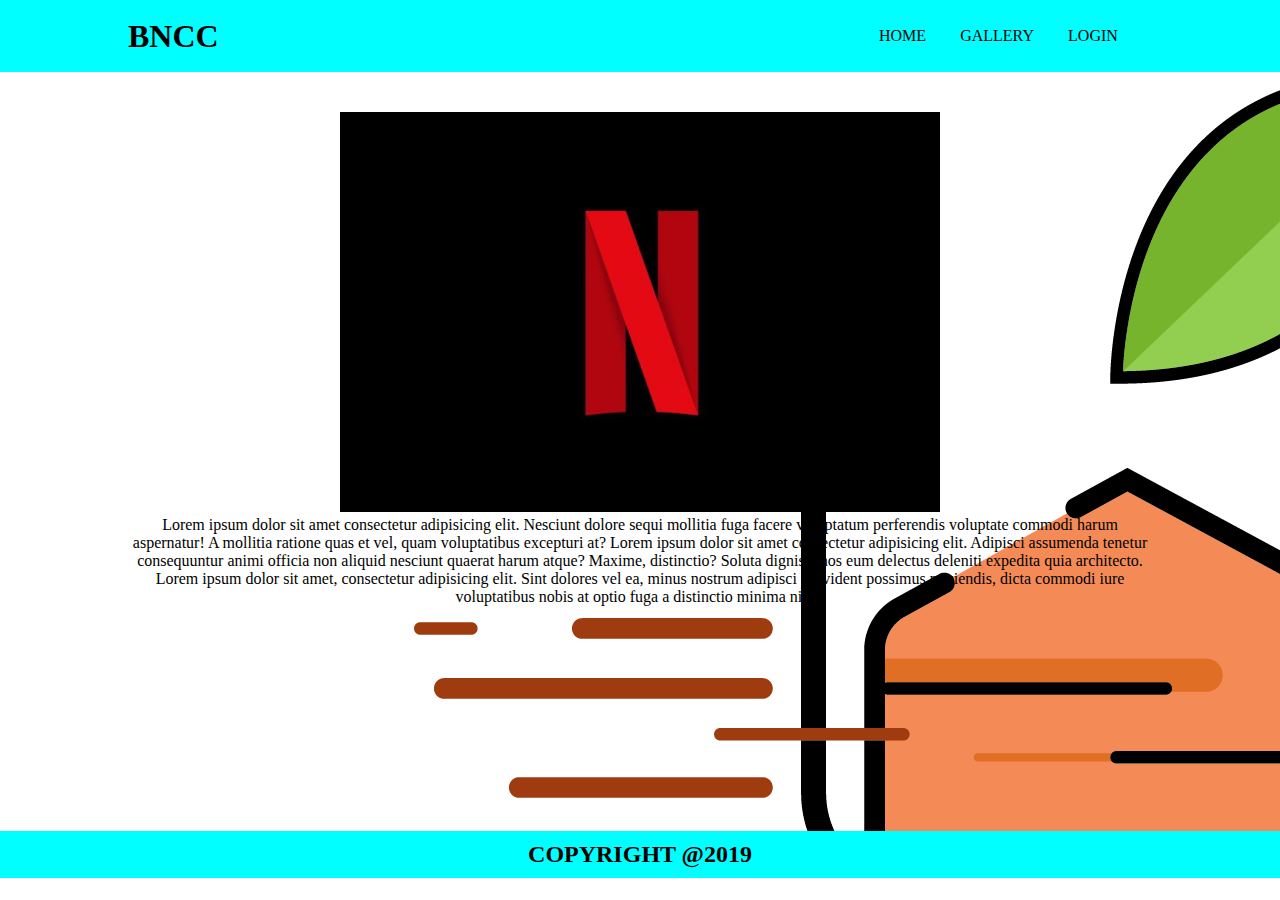
<file: Pert3/index.html>
<!DOCTYPE html>
<html>
    <head>
        <link rel="stylesheet" href="style.css">
        <title>Pertemuan 3</title>
    </head>
    <body>
        <div class="wrapper">
            <div class="navbar">
                <a class="logo" href="index.html"><h1>BNCC</h1></a>
                <ul class="nav-links">
                    <li>
                        <a href="index.html">home</a>
                    </li>
                    <li>
                        <a href="gallery.html">gallery</a>
                    </li>
                    <li>
                        <a href="login.html">login</a>
                    </li>
                </ul>
            </div>

            <div class="content">
                <div class="main-content">
                    <img src="netflix.jpg" alt="">
                    <p>Lorem ipsum dolor sit amet consectetur adipisicing elit. Nesciunt dolore
                        sequi mollitia fuga facere voluptatum perferendis voluptate commodi harum
                        aspernatur! A mollitia ratione quas et vel, quam voluptatibus excepturi at?
                        Lorem ipsum dolor sit amet consectetur adipisicing elit. Adipisci assumenda
                            tenetur consequuntur animi officia non aliquid nesciunt quaerat harum atque? Maxime, distinctio? Soluta dignissimos eum delectus deleniti
                        expedita quia architecto. Lorem ipsum dolor sit amet, consectetur adipisicing elit.
                        Sint dolores vel ea, minus nostrum adipisci provident possimus reiciendis, dicta commodi iure voluptatibus nobis at optio fuga a distinctio minima nihil!</p>
                </div>
            </div>

            <div class="footer">
                <h2>copyright @2019</h2>
            </div>
        </div>
    </body>
</html>
</file>
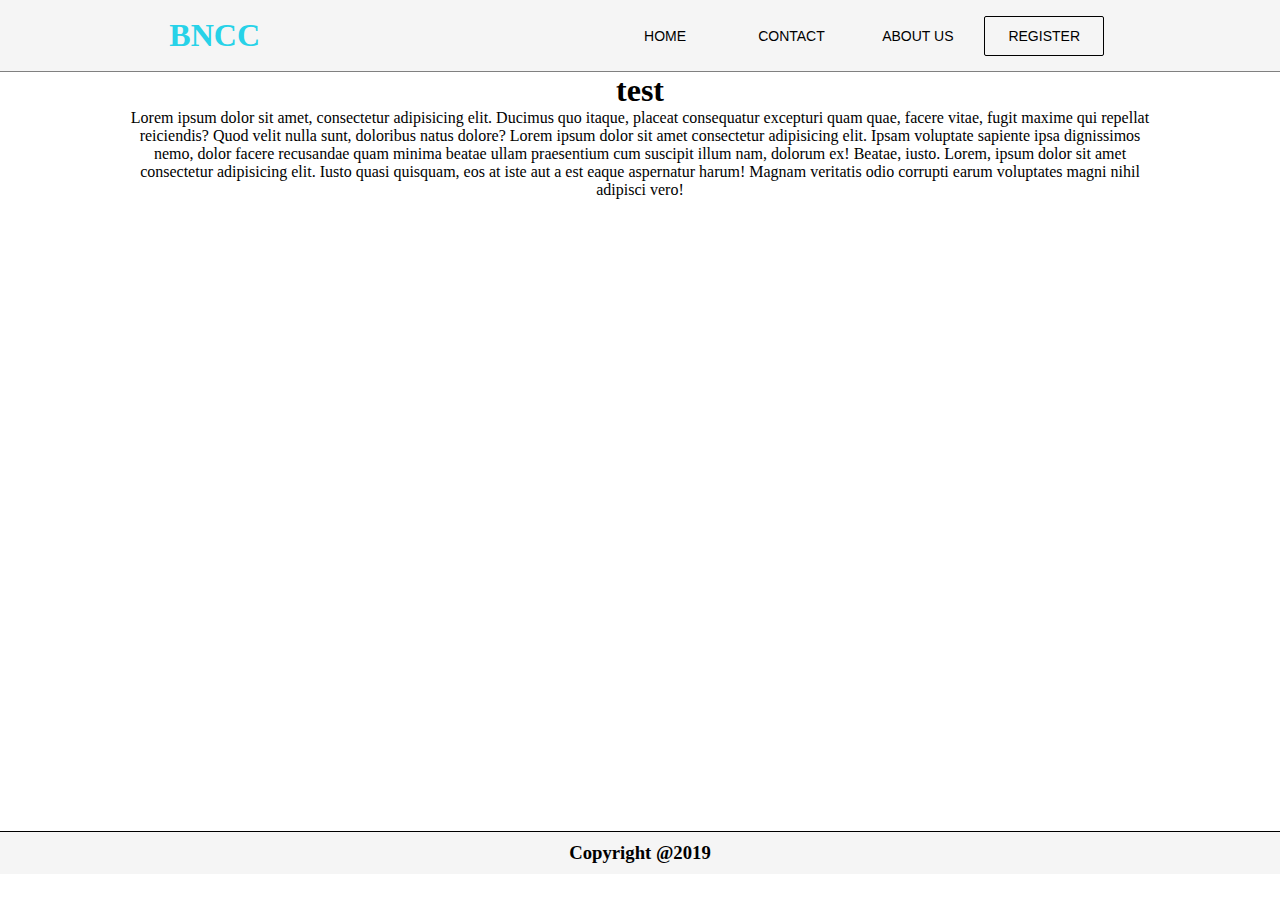
<file: Pertemuan 2/index.html>
<!DOCTYPE html>
<html lang="en">
<head>
    <meta charset="UTF-8">
    <meta name="viewport" content="width=device-width, initial-scale=1.0">
    <meta http-equiv="X-UA-Compatible" content="ie=edge">
    <link rel="stylesheet" href="style.css">
    <title>Belajar Display & Navbar</title>
</head>
<body>
    <div class="navbar">
            <a href="#">
                    <!-- <img class="logo" src="img/logo.png" alt="logo"> -->
                    <h1>BNCC</h1>
            </a>
            <ul class="nav-links">
                <li>
                    <a href="">Home</a>
                </li>
                <li>
                    <a href="">Contact</a>
                </li>
                <li>
                    <a href="">About Us</a>
                </li>
                <li class="register">
                    <a href="">Register</a>
                </li>
            </ul>
    </div>
    <!-- <hr> -->

    <div class="content">
        <h1>test</h1>
        <p>Lorem ipsum dolor sit amet, consectetur adipisicing elit. Ducimus quo itaque, placeat consequatur excepturi quam quae, facere vitae, fugit maxime qui repellat reiciendis? Quod velit nulla sunt, doloribus natus dolore? Lorem ipsum dolor sit amet consectetur adipisicing elit. Ipsam voluptate sapiente ipsa dignissimos nemo, dolor facere recusandae quam minima beatae ullam praesentium cum suscipit illum nam, dolorum ex! Beatae, iusto. Lorem, ipsum dolor sit amet consectetur adipisicing elit. Iusto quasi quisquam, eos at iste aut a est eaque aspernatur harum! Magnam veritatis odio corrupti earum voluptates magni nihil adipisci vero!</p>
    </div>

    <footer class="footer">
        <h3>Copyright @2019</h3>
    </footer>
    
</body>
</html>
</file>
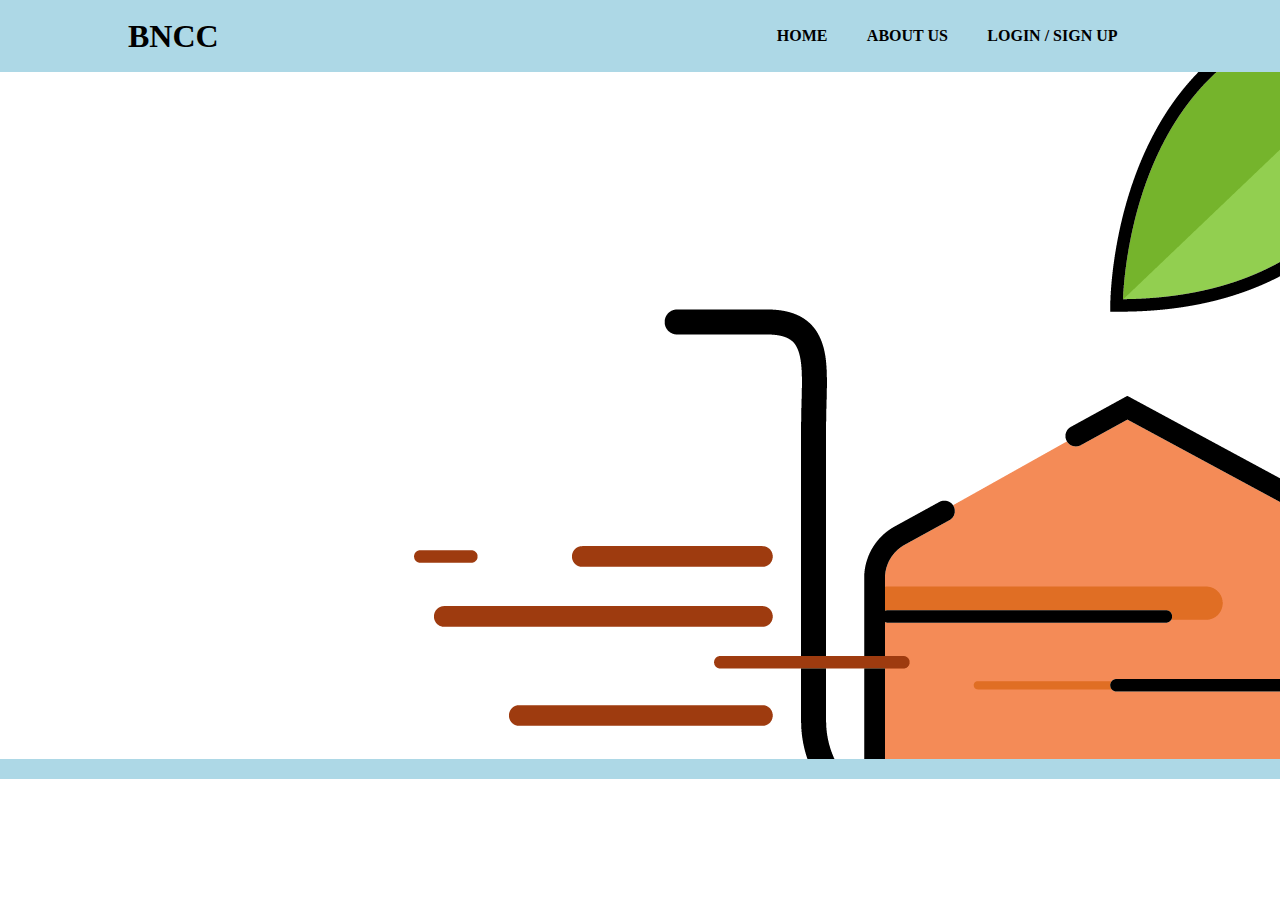
<file: Pertemuan 3/index.html>
<!DOCTYPE html>
<html lang="en">
<head>
    <meta charset="UTF-8">
    <meta name="viewport" content="width=device-width, initial-scale=1.0">
    <meta http-equiv="X-UA-Compatible" content="ie=edge">
    <link rel="stylesheet" href="style.css">
    <title>Document</title>
</head>
<body>
    <div class="wrapper">
        <div class="navbar">
            <a class="logo" href="">
                <h1>BNCC</h1>
            </a>
            <ul class="nav-links">
                <li><a href="">Home</a></li>
                <li><a href="">About Us</a></li>
                <li><a href="">Login / Sign Up</a></li>
            </ul>

        </div>
        <div class="content">

        </div>
        <div class="footer">

        </div>
    </div>
</body>
</html>
</file>
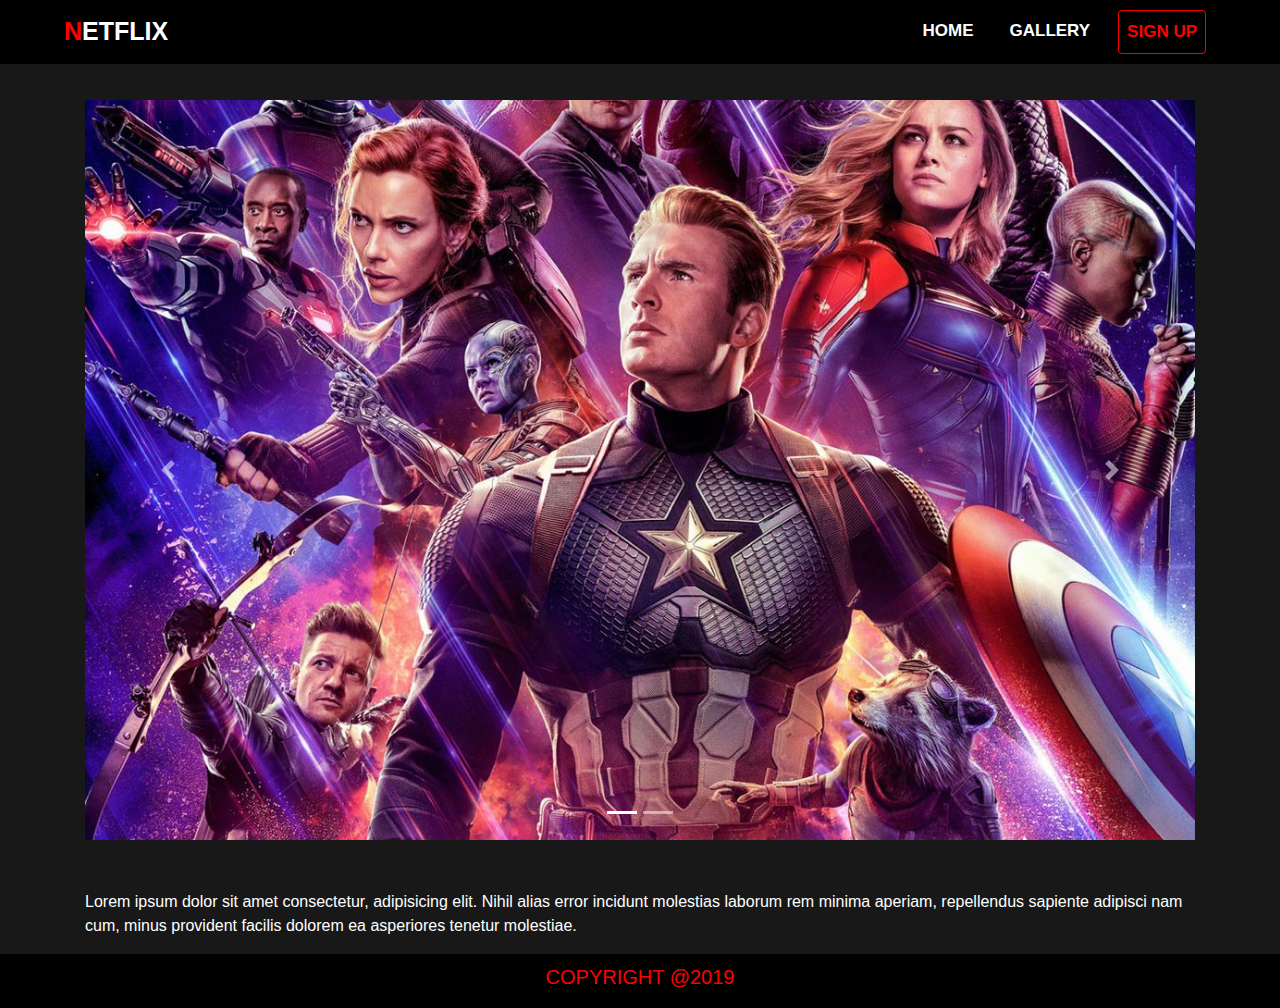
<file: Pertemuan 4/index.html>
<!doctype html>
<html lang="en">
<head>
    <!-- Required meta tags -->
    <meta charset="utf-8">
    <meta name="viewport" content="width=device-width, initial-scale=1, shrink-to-fit=no">

    <!-- Bootstrap CSS -->
    <link rel="stylesheet" href="css/bootstrap.min.css">
    <link rel="stylesheet" href="css/styles.css">

    <title>Netflix</title>
</head>
<body>
    <nav class="navbar navbar-expand-md navbar-dark bg-dark fixed-top">
        <a class="navbar-brand" href="index.html"> <span class="n">N</span>ETFLIX</a>
        <button class="navbar-toggler custom-toggler" type="button" data-toggle="collapse" data-target="#navbarNav" aria-controls="navbarNav" aria-expanded="false" aria-label="Toggle navigation">
            <span class="navbar-toggler-icon"></span>
        </button>
        <div class="collapse navbar-collapse" id="navbarNav">
            <ul class="navbar-nav ml-auto">
                <li class="nav-item">
                    <a class="nav-link" href="index.html">Home</a>
                </li>
                <li class="nav-item">
                    <a class="nav-link" href="gallery.html">Gallery</a>
                </li>
                <li class="nav-item signup">
                    <a class="nav-link signup" href="signup.html">Sign Up</a>
                </li>
            </ul>
        </div>
    </nav>

    <div class="container">
        <div class="row">
            <div class="col-lg-12 col-sm-12 ">
                <div class="content">
                    <div id="carouselExampleIndicators" class="carousel slide" data-ride="carousel">
                            <ol class="carousel-indicators">
                                <li data-target="#carouselExampleIndicators" data-slide-to="0" class="active"></li>
                                <li data-target="#carouselExampleIndicators" data-slide-to="1"></li>
                            </ol>
                            <div class="carousel-inner">
                                <div class="carousel-item active">
                                    <img class="d-block w-100" src="img/infinity-war.jpg" alt="First slide">
                                </div>
                                <div class="carousel-item">
                                    <img class="d-block w-100 h-100" src="img/endgame.jpg" alt="Second slide">
                                </div>
                            </div>
                            <a class="carousel-control-prev" href="#carouselExampleIndicators" role="button" data-slide="prev">
                                <span class="carousel-control-prev-icon" aria-hidden="true"></span>
                                <span class="sr-only">Previous</span>
                            </a>
                            <a class="carousel-control-next" href="#carouselExampleIndicators" role="button" data-slide="next">
                                <span class="carousel-control-next-icon" aria-hidden="true"></span>
                                <span class="sr-only">Next</span>
                            </a>
                    </div>
                </div>
                <p>Lorem ipsum dolor sit amet consectetur, adipisicing elit. Nihil alias error incidunt molestias laborum rem minima aperiam, repellendus sapiente adipisci nam cum, minus provident facilis dolorem ea asperiores tenetur molestiae.</p>
            </div>
        </div>
    </div>

    <footer class="footer position-sticky">
        <h5>copyright @2019</h5>
    </footer>

    <!-- Optional JavaScript -->
    <!-- jQuery first, then Popper.js, then Bootstrap JS -->
    <script src="js/jquery-3.4.1.min.js"></script>
    <script src="js/popper.min.js"></script>
    <script src="js/bootstrap.min.js"></script>
</body>
</html>
</file>
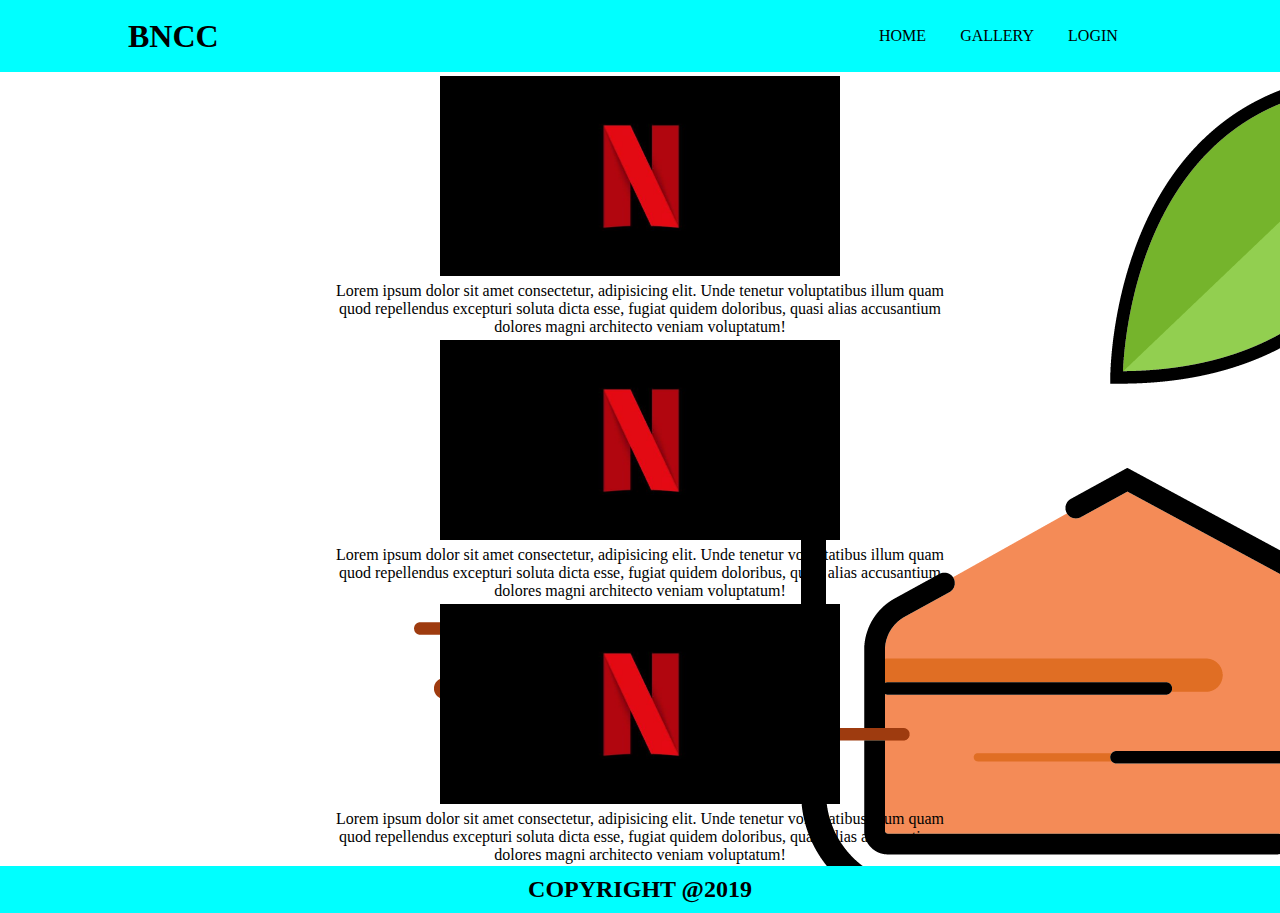
<file: Pert3/gallery.html>
<!DOCTYPE html>
<html>
    <head>
        <link rel="stylesheet" href="style.css">
        <title>Pertemuan 3</title>
    </head>
    <body>
        <div class="wrapper">
            <div class="navbar">
                <a class="logo" href="index.html"><h1>BNCC</h1></a>
                <ul class="nav-links">
                    <li>
                        <a href="index.html">home</a>
                    </li>
                    <li>
                        <a href="gallery.html">gallery</a>
                    </li>
                    <li>
                        <a href="login.html">login</a>
                    </li>
                </ul>
            </div>

            <div class="content">
                <div class="gallery-content">
                    <table>
                        <tr>
                            <tr>
                                <td>
                                    <img src="netflix.jpg" alt="">
                                </td>
                            </tr>
                            <tr>
                                <td>
                                    <p>Lorem ipsum dolor sit amet consectetur, adipisicing elit. Unde tenetur voluptatibus illum quam quod repellendus excepturi soluta dicta esse, fugiat quidem doloribus, quasi alias accusantium dolores magni architecto veniam voluptatum!</p>
                                </td>
                            </tr>
                        </tr>

                        <tr>
                            <tr>
                                <td>
                                    <img src="netflix.jpg" alt="">
                                </td>
                            </tr>
                            <tr>
                                <td>
                                    <p>Lorem ipsum dolor sit amet consectetur, adipisicing elit. Unde tenetur voluptatibus illum quam quod repellendus excepturi soluta dicta esse, fugiat quidem doloribus, quasi alias accusantium dolores magni architecto veniam voluptatum!</p>
                                </td>
                            </tr>
                        </tr>

                        <tr>
                            <tr>
                                <td>
                                    <img src="netflix.jpg" alt="">
                                </td>
                            </tr>
                            <tr>
                                <td>
                                    <p>Lorem ipsum dolor sit amet consectetur, adipisicing elit. Unde tenetur voluptatibus illum quam quod repellendus excepturi soluta dicta esse, fugiat quidem doloribus, quasi alias accusantium dolores magni architecto veniam voluptatum!</p>
                                </td>
                            </tr>
                        </tr>
                    </table>
                </div>
            </div>

            <div class="footer">
                <h2>copyright @2019</h2>
            </div>
        </div>
    </body>
</html>
</file>
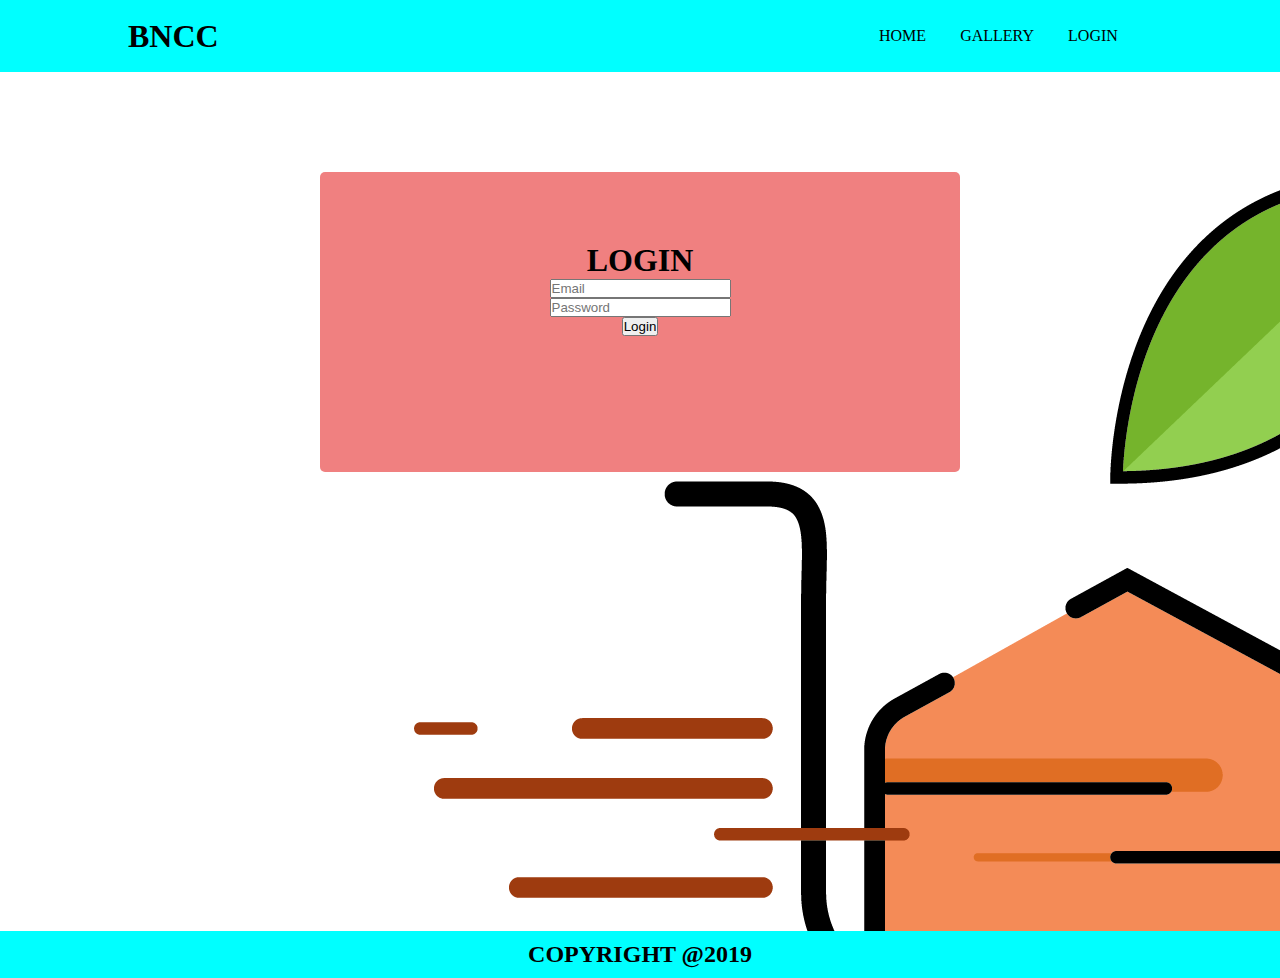
<file: Pert3/login.html>
<!DOCTYPE html>
<html>
    <head>
        <link rel="stylesheet" href="style.css">
        <title>Pertemuan 3</title>
    </head>
    <body>
        <div class="wrapper">
            <div class="navbar">
                <a class="logo" href="index.html"><h1>BNCC</h1></a>
                <ul class="nav-links">
                    <li>
                        <a href="index.html">home</a>
                    </li>
                    <li>
                        <a href="gallery.html">gallery</a>
                    </li>
                    <li>
                        <a href="login.html">login</a>
                    </li>
                </ul>
            </div>

            <div class="content">
                <div class="login-content">
                    <h1>LOGIN</h1>
                    <input type="text" placeholder="Email" class="loginInput"> <br>
                    <input type="password" placeholder="Password" class="loginInput"> <br>
                    <input type="submit" value="Login">
                </div>
            </div>

            <div class="footer">
                <h2>copyright @2019</h2>
            </div>
        </div>
    </body>
</html>
</file>
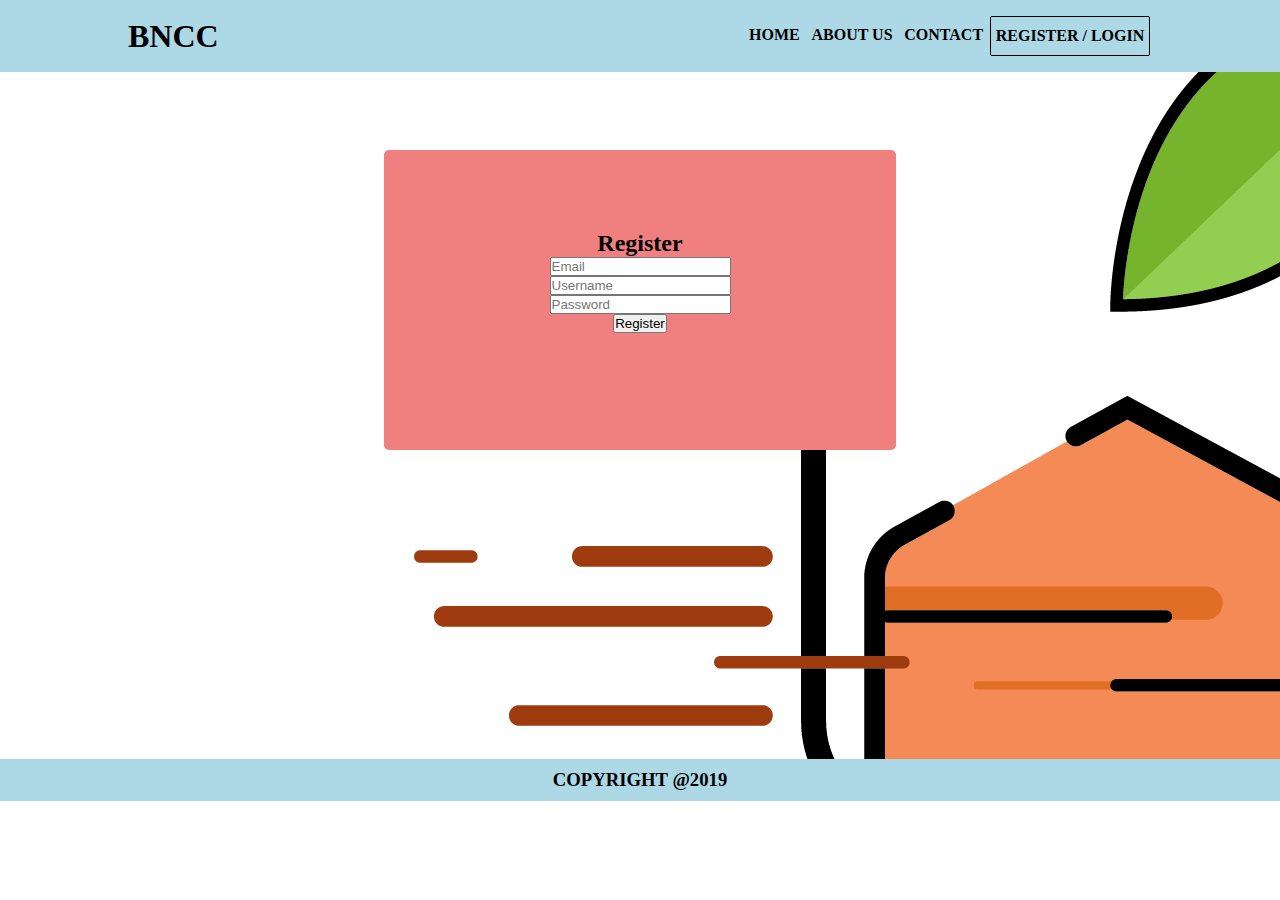
<file: Pertemuan 3/register.html>
<!DOCTYPE html>
<html lang="en">
<head>
    <meta charset="UTF-8">
    <meta name="viewport" content="width=device-width, initial-scale=1.0">
    <meta http-equiv="X-UA-Compatible" content="ie=edge">
    <link rel="stylesheet" href="style.css">
    <title>Pertemuan 3</title>
</head>
<body>
    <div class="navbar">
        <a class="logo" href=""><h1>BNCC</h1></a>
        <ul class="nav-links">
            <li><a href="">home</a></li>
            <li><a href="">about us</a></li>
            <li><a href="">contact</a></li>
            <li class="register"><a href="register.html">register / login</a></li>
        </ul>
    </div>

    <div class="content">
        <div class="registerContent">
            <h2>Register</h2>
            <input type="text" placeholder="Email" class="registerInput"> <br>
            <input type="text" placeholder="Username" class="registerInput"> <br>
            <input type="password" placeholder="Password" class="registerInput"> <br>
            <input type="submit" value="Register">
        </div>
    </div>

    <div class="footer">
        <h3>copyright @2019</h3>
    </div>
</body>
</html>
</file>
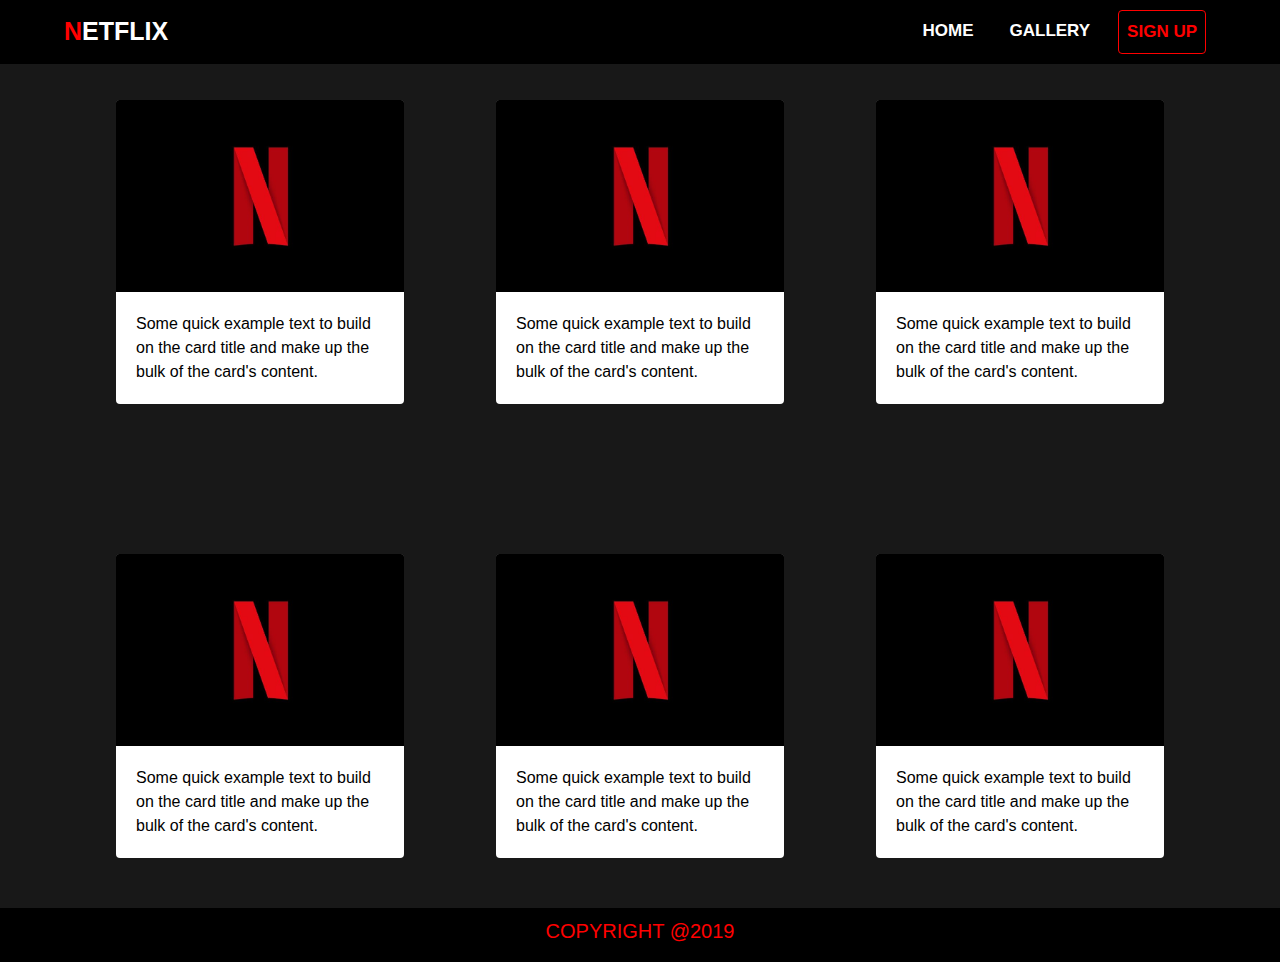
<file: Pertemuan 4/gallery.html>
<!doctype html>
<html lang="en">
<head>
    <!-- Required meta tags -->
    <meta charset="utf-8">
    <meta name="viewport" content="width=device-width, initial-scale=1, shrink-to-fit=no">

    <!-- Bootstrap CSS -->
    <link rel="stylesheet" href="css/bootstrap.min.css">
    <link rel="stylesheet" href="css/styles.css">

    <title>Gallery</title>
</head>
<body>
    <nav class="navbar navbar-expand-md navbar-dark bg-dark fixed-top">
        <a class="navbar-brand" href="index.html"> <span class="n">N</span>ETFLIX</a>
        <button class="navbar-toggler custom-toggler" type="button" data-toggle="collapse" data-target="#navbarNav" aria-controls="navbarNav" aria-expanded="false" aria-label="Toggle navigation">
            <span class="navbar-toggler-icon"></span>
        </button>
        <div class="collapse navbar-collapse" id="navbarNav">
            <ul class="navbar-nav ml-auto">
                <li class="nav-item">
                    <a class="nav-link" href="index.html">Home</a>
                </li>
                <li class="nav-item">
                    <a class="nav-link" href="gallery.html">Gallery</a>
                </li>
                <li class="nav-item signup">
                    <a class="nav-link signup" href="signup.html">Sign Up</a>
                </li>
            </ul>
        </div>
    </nav>

    <div class="container">
        <div class="row justify-content-center">
            <div class="col-lg-4 col-sm-12 ">
                <div class="content">
                    <div class="card" style="width: 18rem;">
                        <img src="img/netflix.jpg" class="card-img-top" alt="...">
                        <div class="card-body">
                            <p class="card-text">Some quick example text to build on the card title and make up the bulk of the card's content.</p>
                        </div>
                    </div>
                </div>
            </div>
            <div class="col-lg-4 col-sm-12 ">
                <div class="content">
                    <div class="card" style="width: 18rem;">
                        <img src="img/netflix.jpg" class="card-img-top" alt="...">
                        <div class="card-body">
                            <p class="card-text">Some quick example text to build on the card title and make up the bulk of the card's content.</p>
                        </div>
                    </div>
                </div>
            </div>
            <div class="col-lg-4 col-sm-12">
                <div class="content">
                    <div class="card" style="width: 18rem;">
                        <img src="img/netflix.jpg" class="card-img-top" alt="...">
                        <div class="card-body">
                            <p class="card-text">Some quick example text to build on the card title and make up the bulk of the card's content.</p>
                        </div>
                    </div>
                </div>
            </div>
            <div class="col-lg-4 col-sm-12 ">
                <div class="content">
                    <div class="card" style="width: 18rem;">
                        <img src="img/netflix.jpg" class="card-img-top" alt="...">
                        <div class="card-body">
                            <p class="card-text">Some quick example text to build on the card title and make up the bulk of the card's content.</p>
                        </div>
                    </div>
                </div>
            </div>
            <div class="col-lg-4 col-sm-12 ">
                <div class="content">
                    <div class="card" style="width: 18rem;">
                        <img src="img/netflix.jpg" class="card-img-top" alt="...">
                        <div class="card-body">
                            <p class="card-text">Some quick example text to build on the card title and make up the bulk of the card's content.</p>
                        </div>
                    </div>
                </div>
            </div>
            <div class="col-lg-4 col-sm-12 ">
                <div class="content">
                    <div class="card" style="width: 18rem;">
                        <img src="img/netflix.jpg" class="card-img-top" alt="...">
                        <div class="card-body">
                            <p class="card-text">Some quick example text to build on the card title and make up the bulk of the card's content.</p>
                        </div>
                    </div>
                </div>
            </div>
        </div>
    </div>

    <footer class="footer position-sticky">
        <h5>copyright @2019</h5>
    </footer>

    

    <!-- Optional JavaScript -->
    <!-- jQuery first, then Popper.js, then Bootstrap JS -->
    <script src="js/jquery-3.4.1.min.js"></script>
    <script src="js/popper.min.js"></script>
    <script src="js/bootstrap.min.js"></script>
</body>
</html>
</file>
<file: Pert3/style.css>
*{
    margin: 0;
    padding: 0;
    box-sizing: border-box;
}

/* FOR NAVBAR */
.navbar{
    display: flex;
    justify-content: space-between;
    background-color: aqua;
    width: 100%;
    padding: 0 10%;
    height: 8vh;
    align-items: center;
}

.logo{
    text-decoration: none;
    color: black;
}

.nav-links{
    display: flex;
    justify-content: space-evenly;
    width: 30%;
}

.nav-links li{
    list-style: none;
}

.nav-links li a{
    text-decoration: none;
    text-transform: uppercase;
    color: black;
}

/* FOR CONTENT */
.content{
    background-image: url("logo.png");
    min-height: 759px;
}

.main-content{
    /* background-color: lightblue; */
    margin: 0 10%;
    padding: 40px 0;
    text-align: center;
}

.main-content img{
    width: 600px;
    height: 400px;
}

.gallery-content{
    margin: auto;
    width: 50%;
    text-align: center;
}

.gallery-content img{
    width: 400px;
    height: 200px;
}

.login-content{
    background-color: lightcoral;
    width: 50%;
    height: 300px;
    padding: 70px 0;
    margin: 100px auto;
    text-align: center;
    border-radius: 5px;
}

/* FOR FOOTER */
.footer{
    text-align: center;
    background-color: aqua;
    padding: 10px 0;
    text-transform: uppercase;
}
</file>
<file: Pertemuan 2/style.css>
*{
    margin: 0px;
    padding: 0px;
    box-sizing: border-box;
}

/* FOR NAVBAR */
.navbar{
    /* width: 80%; */
    margin: auto;
    display: flex;
    justify-content: space-around;
    align-items: center;
    background-color: whitesmoke;
    border-bottom: 1px solid grey;
    height: 8vh;
}

.navbar a{
    text-decoration: none;
    color: #27d2e8;
}

.logo{
    height: 65px;
    width: 100px;
}

.nav-links{
    display: flex;
    /* background-color: red; */
    justify-content: space-evenly;
    width: 40%;
}

.nav-links li{
    list-style: none;
    /* background-color: red; */
    align-content: center;
    text-align: center;
    width: 120px;
    padding: 10px 0;
    /* border: 1px solid transparent; */
}

.nav-links .register{
    border: 1px solid  black;
    /* background-color: black; */
    border-radius: 2px;
}

.nav-links .register:hover{
    border: none;
    background-color: black;
    transition: 0.5s ease;
}

.nav-links li a{
    font-family: Helvetica, sans-serif;
    text-decoration: none;
    color: black;
    font-size: 14px;
    text-transform: uppercase;
    font-weight: 500;
    /* border: 1px solid transparent; */
}

.nav-links li a:hover{
    color: grey;
    transition: 0.5s ease;
}

.nav-links .register:hover a{
    color: white;
}

/* FOR CONTENT */
.content{
    /* background-color: red; */
    min-height: 759px;
    width: 80%;
    margin: auto;
    text-align: center;
}

/* FOR FOOTER */
.footer{
    border-top: 1px solid black;
    text-align: center;
    align-content: center;
    justify-content: center;
    background-color: whitesmoke;
    padding: 10px 0;
}
</file>
<file: Pertemuan 3/style.css>
*{
    margin: 0;
    padding: 0;
    box-sizing: border-box;
}

/* FOR NAVBAR */
.navbar{
    display: flex;
    justify-content: space-between;
    height: 8vh;
    background: lightblue;
    align-items: center;
    padding: 0 10%;
    margin: auto;
    width: 100%;
    position: fixed;
    z-index: 999;
}

.logo{
    text-decoration: none;
    color: black;
}

.logo:hover{
    transform: scale(1.1, 1.1);
    transition: 0.8s;
}

.nav-links{
    display: flex;
    justify-content: space-evenly;
    width: 40%;
}

.nav-links li{
    list-style: none;
    padding: 10px 5px;
    border: 1px transparent;
    /* background-color: lightcoral; */
}

.nav-links .register{
    border: 1px solid black;
    border-radius: 2px;
}

.nav-links .register:hover{
    border: 1px solid turquoise;
    background-color: turquoise;
    transition: 0.5s;
}

.nav-links .register:hover a:hover{
    color: red;
}

.nav-links li a{
    text-decoration: none;
    text-transform: uppercase;
    color: black;
    font-weight: 800;
    /* background-color: lightcoral; */
}

.nav-links li a:hover{
    color: turquoise;
    transition: 0.5s;
}


/* FOR CONTENT */
.content{
    margin: auto;
    background-image: url("logo.png");
    padding: 50px 10%;
    min-height: 759px;
    z-index: -1;
    /* background-color: lightcoral; */
}

.content img{
    height: 400px;
    width: 600px;
}

.gambar{
    display: flex;
    justify-content: center;
}

.registerContent{
    width: 50%;
    height: 300px;
    padding: 80px 0;
    background-color: lightcoral;
    margin: 100px auto;
    text-align: center;
    border-radius: 5px;
}

/* FOR FOOTER */
.footer{
    background: lightblue;
    padding: 10px 0;
    text-align: center;
}

.footer h3{
    text-transform: uppercase;
}
</file>
<file: Pertemuan 4/css/styles.css>
*{
    margin: 0;
    padding: 0;
    box-sizing: border-box;
}

body{
    background-color: #181818;
}

/* FOR NAVBAR */
.navbar{
    background-color: black !important;
    padding-left: 5%;
    padding-right: 5%;
}

.navbar-brand{
    font-weight: bold;
    color: white;
    font-size: 25px;
}

.n{
    color: red !important;
}

.navbar-brand:hover{
    color: red !important;
    transition: 0.5s;
}

.custom-toggler.navbar-toggler{
    border: none;
}

.navbar-toggler-icon{
    color: white;
}

.nav-item{
    margin-left: 10px;
    margin-right: 10px;
}

.nav-link{
    color: white !important;
    font-size: 17px;
    font-weight: bold;
    text-transform: uppercase;
}

.nav-link:hover, .nav-link:focus{
    color: red !important;
    transition: 0.5s;
}

.nav-link.signup{
    color: red !important;
    border: 1.5px solid red;
    border-radius: 4px;
}

/* FOR CONTENT */

.content{
    display: flex;
    justify-content: center;
    margin-top: 100px;
    margin-bottom: 50px;
    /* min-height: 759px; */
}

p{
    color: white;
}

form{
    color: white;
}


#signUp_btn{
    background-color: black;
    border: none;
    padding: 10px 20px;
    font-weight: bold;
}

#signUp_btn:active{
    background-color: red;
    color: black;
}

legend{
    font-weight: bold;
}

.card{
    border: none;
}

.card-text{
    color: black;
}

/* FOR FOOTER */
.footer{
    background-color: black;
    color: red;
    display: flex;
    justify-content: center;
    text-transform: uppercase;
    height: 6vh;
    align-items: center;
}
</file>
